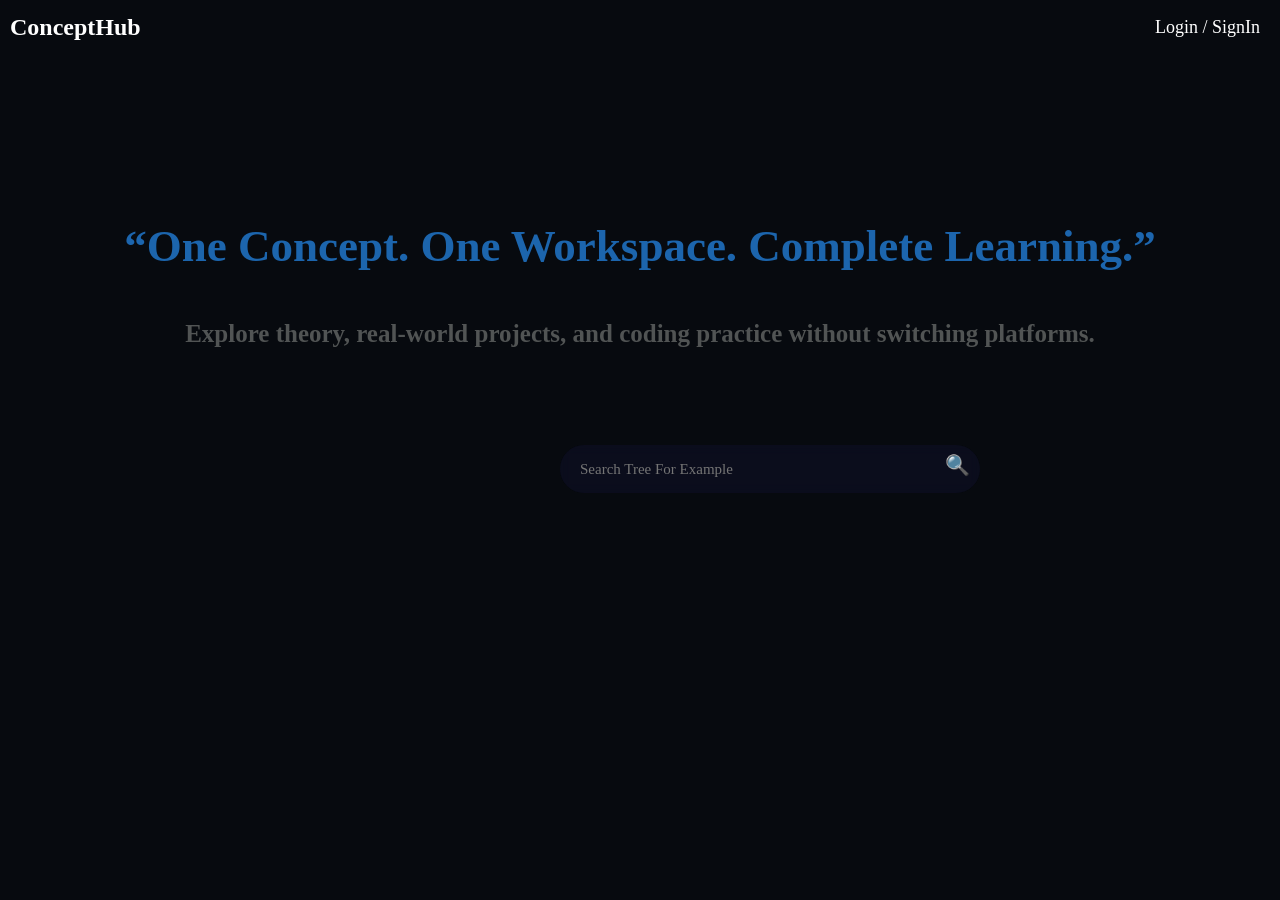
<file: index.html>
<!DOCTYPE html>
<html lang="en">
<head>
    <meta charset="UTF-8">
    <meta name="viewport" content="width=device-width, initial-scale=1.0">
    <title>ConceptHUb_Prototype
    </title>
    <link rel="stylesheet" href="style.css">
</head>
<body>
    <div class="navbar">
        <h2>ConceptHub</h2>
       <div class="links">
        <a href="#login">Login / SignIn</a>
    </div>
    </div>
    <div class="searchbar">
          <input type="text" placeholder="Search Tree For Example">
    <button><a href="tree.html"><span class="icon">🔍</span></a></button>
    </div>
    <div class="heading">
        <h1>“One Concept. One Workspace. Complete Learning.”</h1>
        <h3>Explore theory, real-world projects, and coding practice without switching platforms.</h3>
    </div>
</body>
</html>
</file>
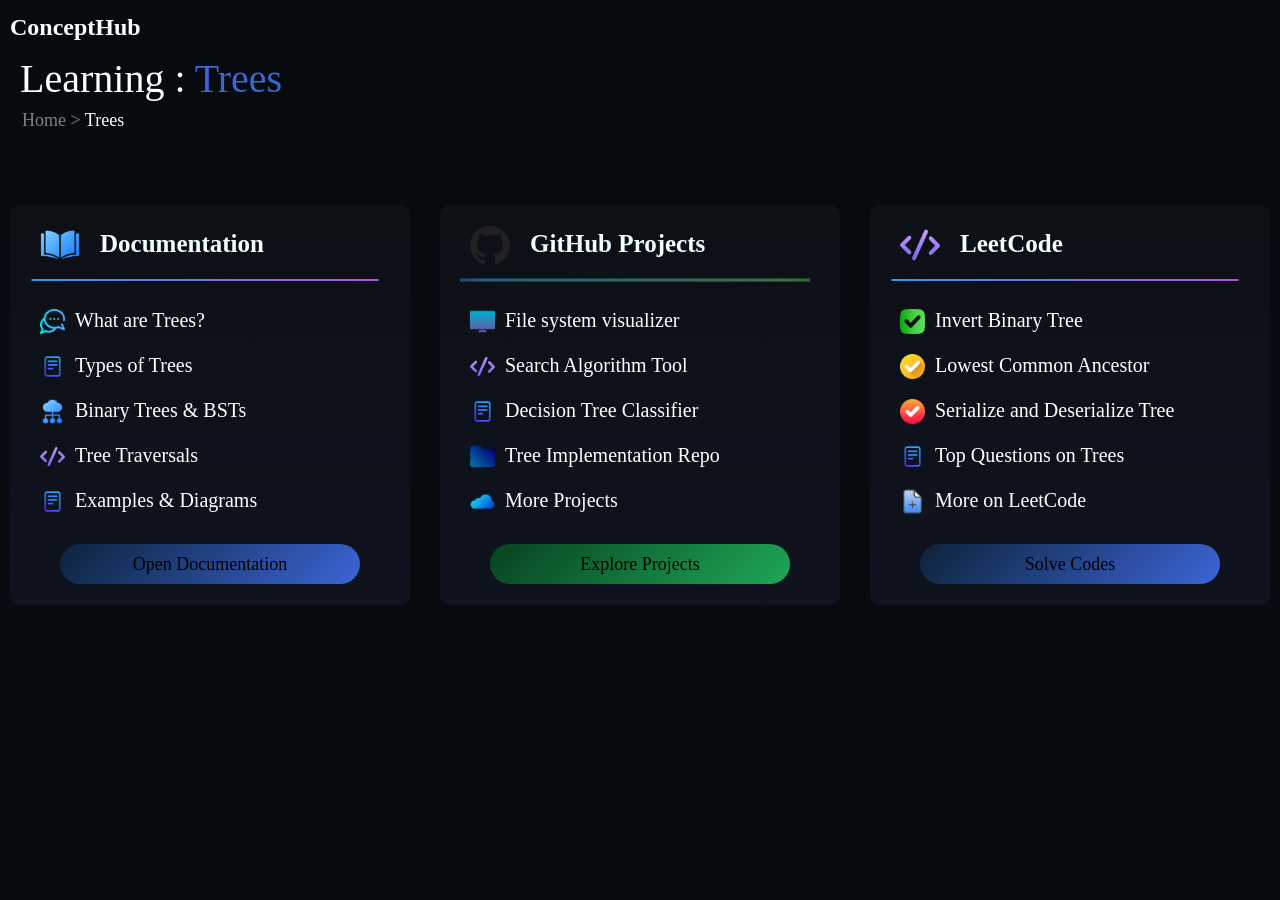
<file: tree.html>
<!DOCTYPE html>
<html lang="en">
<head>
    <meta charset="UTF-8">
    <meta name="viewport" content="width=device-width, initial-scale=1.0">
    <title>ConceptHUb_Prototype
    </title>
    <link rel="stylesheet" href="style.css">
</head>
<body>
    <div class="navbar">
        <h2>ConceptHub</h2>
    </div>
<div class="content">
    <p>Learning : <span class="treecolor">Trees</span></p>
    <div class="navtrack"><p><span class="homecolor">Home > </span> Trees</p></div></div>
</div>
<div class="cards">

<div class="card" id="doc">
    <div class="cardhead">
    <img src="images/book.png">
    <h1>Documentation</h1>
    </div>
    
    <div class="line">
    <span class="line"><img src="images/minus.png"></span>
    </div>
     <div class="cardcontent">
        <div class="imgcont"><img src="images/chat.png"><p>What are Trees?</p></div>
        <div class="imgcont"><img src="images/document.png"><p>Types of Trees</p></div>
        <div class="imgcont"><img src="images/network.png"><p>Binary Trees & BSTs</p></div>
        <div class="imgcont"><img src="images/code.png"><p>Tree Traversals</p></div>
        <div class="imgcont"><img src="images/document.png"><p>Examples & Diagrams</p></div>
    </div>
    <button >Open Documentation</button>
</div>

<div class="card" id="git">
     <div class="cardhead">
    <img src="images/github (1).png">
    <h1>GitHub Projects</h1>
    </div>
    <div class="line">
    <span class="line"><img src="images/minus (1).png"></span>
    </div>
    <div class="cardcontent">
        <div class="imgcont"><img src="images/monitor.png"><p>File system visualizer</p></div>
        <div class="imgcont"><img src="images/code.png"><p>Search Algorithm Tool</p></div>
        <div class="imgcont"><img src="images/document.png"><p>Decision Tree Classifier</p></div>
        <div class="imgcont"><img src="images/folder.png"><p>Tree Implementation Repo</p></div>
        <div class="imgcont"><img src="images/cloud.png"><p>More Projects</p></div>
    </div>
     <button style="  background: linear-gradient(135deg, #074220, #1ea757);" >Explore Projects</button>
</div>
<div class="card" id="leet">
     <div class="cardhead">
    <img src="images/code.png">
    <h1>LeetCode</h1>
    </div>
    
    <div class="line">
    <span class="line"><img src="images/minus.png"></span>
    </div>
     <div class="cardcontent">
        <div class="imgcont"><img src="images/check.png"><p>Invert Binary Tree</p></div>
        <div class="imgcont"><img src="images/check (1).png"><p>Lowest Common Ancestor</p></div>
        <div class="imgcont"><img src="images/check (2).png"><p>Serialize and Deserialize Tree</p></div>
        <div class="imgcont"><img src="images/document.png"><p>Top Questions on Trees</p></div>
        <div class="imgcont"><img src="images/add-file.png"><p>More on LeetCode</p></div>
    </div>
     <button >Solve Codes</button>
</div>

</div>
    </body></html>
</file>
<file: style.css>
*{
    margin:0;
   padding:0;
   box-sizing:border-box;
}
body{
    background-color: #070A0F;
    overflow: hidden;
}
.heading{
 display: flex;
    justify-content: center;
    align-items: center;
}
h1{
    color: #1c65ad;
    position: absolute;
    top:220px;
    font-size:45px;
    font-family:"Segoe Script";
}

h3{
      position: absolute;
    top:320px;
    color:rgb(81, 84, 84);
    font-size: 25px;
}
.navbar{
    height:55px;
    background-color: transparent;
    display: flex;
    align-items: center;
    justify-content: space-between;
    padding:0 20px 0 10px;
}
h2{
font-family:"Segoe Script";
    color:white;

}
.links a{
    font-style: none;
    font-family: "Segoe Script";
    text-decoration: none;
    color: White;
     font-size: 18px;
}
.searchbar{
  position: relative;
  width: 420px;
  height: 48px;
  background: rgba(20, 22, 56, 0.35); /* transparent dark */
  backdrop-filter: blur(6px);     /* glass effect */
  border-radius: 30px;
   display: flex;
  align-items: center;
  justify-content: center;
  margin-left: 560px;
  margin-top: 390px;
}
 .searchbar input {
  width: 100%;
  height: 100%;

  background: transparent;
  border: none;
  outline: none;

  padding-left: 20px;
  color: rgb(251, 244, 244);
  font-size: 15px;
  font-family: serif;
}
button{
   position:relative;
   bottom:4px;
   right:10px;
   background-color: transparent;
   border: none;
}
.icon{
    font-size:20px;
}
button a{
    text-decoration: none;
}
.content p{
    color:white;
    font-size: 40px;
     position:absolute;
    left:20px;
}
.treecolor{
    color:rgb(60, 101, 214);
}
.navtrack {
position: relative;
top:55px;
left:2px;
}
.navtrack p{
    font-size: 18px;
}
.homecolor{
    color:gray
}
.cards{
    display:flex;
    justify-content: center;
    align-items: center;
    gap:30px;
    
}
.card{
    height:400px;
    width: 400px;
    background-color: aquamarine;
    position: relative;
    top:150px;
    border-radius: 10px;
    background: linear-gradient(#0D1015, #0E131F);
    display: flex;
    flex-direction: column;
}
.card:hover{
     transform: scale(1.10);
}
.cardhead{
    display: flex;
}
.card img{
    height:40px;
    width:40px;
    position: relative;
    left:30px;
    top:20px;
}
.card h1{
    position: relative;
    left:50px;
    top:25px;
    font-size: 25px;
    color: azure;
    font-family:  Garamond, serif;
}
.line img{
    position: relative;
    left:20px;
    top:15px;
    width:350px;
}
.cardcontent {
    display: flex;
    flex-direction: column;
    gap:20px;
    position: relative;
}

.imgcont{
    display: flex;
    flex-direction: row;
    position: relative;
    top:10px;
    
}
.imgcont img{
    position: relative;
    top:10px;
    height: 25px;
    width: 25px;
}
.imgcont p{
    position: relative;
    top:10px;
    left:40px;
    font-size: 20px;
 color:white;
}
.card button{
    height:40px;
    width:300px;
    background-color: #1c65ad;
    position: relative;
    left:50px;
    top:50px;
    border-radius: 20px;
     background: linear-gradient(135deg, #0c233a, #3c65d6);
     font-size: 18px;
     font-family: cursive;
}
</file>
